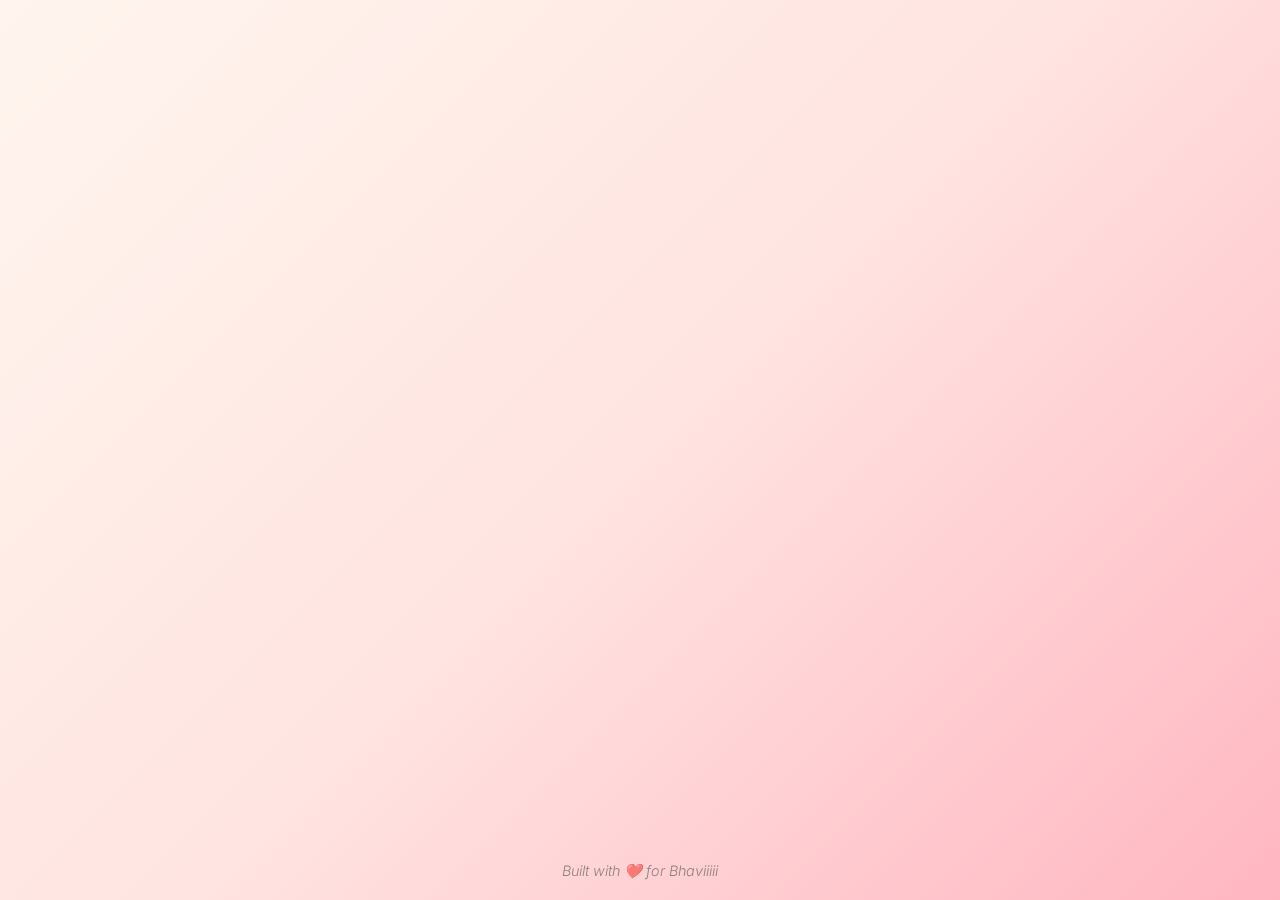
<file: index.html>
<!DOCTYPE html>
<html lang="en">

<head>
    <meta charset="UTF-8">
    <meta name="viewport" content="width=device-width, initial-scale=1.0">
    <title>Bhaviiiii's Love Journey ❤️</title>
    <link rel="preconnect" href="https://fonts.googleapis.com">
    <link rel="preconnect" href="https://fonts.gstatic.com" crossorigin>
    <link
        href="https://fonts.googleapis.com/css2?family=Playfair+Display:wght@400;600;700&family=Inter:wght@300;400;500&display=swap"
        rel="stylesheet">
    <link rel="stylesheet" href="styles.css">
</head>

<body>
    <!-- Floating Hearts Background Animation -->
    <div class="hearts-container" id="heartsContainer"></div>

    <!-- Main Container -->
    <div class="container" id="mainContainer">

        <!-- Welcome Page -->
        <div class="page active" id="welcome">
            <div class="content-wrapper fade-in">
                <h1 class="main-title">The Road to Forever ❤️</h1>
                <p class="intro-text">It started with the Goa sun... and became a lifetime.</p>
                <button class="btn-primary" onclick="startJourney()">Begin Journey</button>
            </div>
        </div>

        <!-- Chapter 1: The Goa Sun -->
        <div class="page" id="chapter1">
            <div class="progress-indicator">
                <span class="progress-dot active"></span>
                <span class="progress-dot"></span>
                <span class="progress-dot"></span>
                <span class="progress-dot"></span>
                <span class="progress-dot"></span>
                <span class="progress-dot"></span>
            </div>
            <div class="content-wrapper">
                <h2 class="chapter-title">The Goa Sun ☀️</h2>
                <div class="chapter-content">
                    <div class="photo-placeholder" id="photo1">
                        <img src="photo1.jpg" alt="The Goa Sun"
                            onerror="this.style.display='none'; this.nextElementSibling.style.display='flex';">
                        <span class="placeholder-text" style="display:none;">Add photo1.jpg to this folder</span>
                    </div>
                    <p class="story-text" id="story1">
                        It started with the Goa sun. I felt a connection I couldn't explain—a pull that told me you
                        weren't just anyone you were my Bhaviiiiiiiii(Bhavika at that time though!!!!).
                    </p>
                </div>
                <button class="btn-next" onclick="nextChapter(2)">Next Chapter →</button>
            </div>
        </div>

        <!-- Chapter 2: The Road Trip -->
        <div class="page" id="chapter2">
            <div class="progress-indicator">
                <span class="progress-dot"></span>
                <span class="progress-dot active"></span>
                <span class="progress-dot"></span>
                <span class="progress-dot"></span>
                <span class="progress-dot"></span>
                <span class="progress-dot"></span>
            </div>
            <div class="content-wrapper">
                <h2 class="chapter-title">The Rain, Drive and Bhaviii 🚐</h2>
                <div class="chapter-content">
                    <div class="photo-placeholder" id="photo2" style="background: black; overflow: hidden;">
                        <img src="photo2.jpg" alt="The Road Trip"
                            style="object-fit: cover; transform: rotate(-90deg) scale(1.6); width: 33%; height: 153%;"
                            onerror="this.style.display='none'; this.nextElementSibling.style.display='flex';">
                        <span class="placeholder-text" style="display:none;">Add photo2.jpg to this folder</span>
                    </div>
                    <p class="story-text" id="story2">
                        The rain, the Bhaviiii, and the open road. We love the rain because it slows the world down just
                        for
                        us. Every mile with you is my favorite destination.
                    </p>
                </div>
                <button class="btn-next" onclick="nextChapter(3)">Next Chapter →</button>
            </div>
        </div>

        <!-- Chapter 3: Her Birthday -->
        <div class="page" id="chapter3">
            <div class="progress-indicator">
                <span class="progress-dot"></span>
                <span class="progress-dot"></span>
                <span class="progress-dot active"></span>
                <span class="progress-dot"></span>
                <span class="progress-dot"></span>
                <span class="progress-dot"></span>
            </div>
            <div class="content-wrapper">
                <h2 class="chapter-title">Bhaviiii'zzzzz Birthday 🎂</h2>
                <div class="chapter-content">
                    <div class="photo-placeholder" id="photo3" style="background: black;">
                        <img src="photo3.jpg" alt="Her Birthday" style="object-fit: contain; width: 100%; height: 433%;"
                            onerror="this.style.display='none'; this.nextElementSibling.style.display='flex';">
                        <span class="placeholder-text" style="display:none;">Add photo3.jpg to this folder</span>
                    </div>
                    <p class="story-text" id="story3">
                        Looking at us adoring each other at your party... it’s perfect. We aren't just a couple; we are
                        a perfect match in every way(First girls birthday I attended remember!!!!).
                    </p>
                </div>
                <button class="btn-next" onclick="nextChapter(4)">Next Chapter →</button>
            </div>
        </div>

        <!-- Chapter 4: Barog Night -->
        <div class="page" id="chapter4">
            <div class="progress-indicator">
                <span class="progress-dot"></span>
                <span class="progress-dot"></span>
                <span class="progress-dot"></span>
                <span class="progress-dot active"></span>
                <span class="progress-dot"></span>
                <span class="progress-dot"></span>
            </div>
            <div class="content-wrapper">
                <h2 class="chapter-title">One of my Fav Moment(Barog Night) 🌌</h2>
                <div class="chapter-content">
                    <div class="photo-placeholder" id="photo4">
                        <img src="photo4.jpg" alt="Barog Night"
                            onerror="this.style.display='none'; this.nextElementSibling.style.display='flex';">
                        <span class="placeholder-text" style="display:none;">Add photo4.jpg to this folder</span>
                    </div>
                    <p class="story-text" id="story4">
                        My favorite memory. In the scary quiet of the hills, you brought Diwali to me when I needed it
                        most. Slow music, deep talks, and your company it was the best birthday of my life.
                    </p>
                </div>
                <button class="btn-next" onclick="nextChapter(5)">Next Chapter →</button>
            </div>
        </div>

        <!-- Chapter 5: Manali 2026 -->
        <div class="page" id="chapter5">
            <div class="progress-indicator">
                <span class="progress-dot"></span>
                <span class="progress-dot"></span>
                <span class="progress-dot"></span>
                <span class="progress-dot"></span>
                <span class="progress-dot active"></span>
                <span class="progress-dot"></span>
            </div>
            <div class="content-wrapper">
                <h2 class="chapter-title">Manali 2026 🏔️</h2>
                <div class="chapter-content">
                    <div class="photo-placeholder" id="photo5">
                        <img src="photo5.jpg" alt="Manali 2026"
                            onerror="this.style.display='none'; this.nextElementSibling.style.display='flex';">
                        <span class="placeholder-text" style="display:none;">Add photo5.jpg to this folder</span>
                    </div>
                    <p class="story-text" id="story5">
                        Though it wasn't the best trip for us but it made me realize that I dont want to travel any
                        road—scary or fun—without you by my side.
                    </p>
                </div>
                <button class="btn-next" onclick="nextChapter(6)">Next Chapter →</button>
            </div>
        </div>

        <!-- Proposal Page -->
        <div class="page" id="proposal">
            <div class="progress-indicator">
                <span class="progress-dot"></span>
                <span class="progress-dot"></span>
                <span class="progress-dot"></span>
                <span class="progress-dot"></span>
                <span class="progress-dot"></span>
                <span class="progress-dot active"></span>
            </div>
            <div class="content-wrapper proposal-content">
                <h2 class="proposal-title">Bhaviiiii, you are my heart’s true north.</h2>
                <h1 class="proposal-question">I don’t just want a Valentine. I want a lifetime. <br>Will you be my
                    Forever Partner? 💍</h1>
                <div class="proposal-buttons">
                    <button class="btn-yes" onclick="handleYes()">Yes!</button>
                    <button class="btn-no" onmouseover="moveButton()" onclick="handleNo()">No</button>
                </div>
                <div class="playful-message" id="playfulMessage">
                    Think again, Bhavika—our journey isn't over yet! 😉
                </div>
            </div>
        </div>

        <!-- Celebration Page -->
        <div class="page" id="celebration">
            <div class="confetti-container" id="confettiContainer"></div>
            <div class="content-wrapper celebration-content">
                <h1 class="celebration-title">YAYYY! 🎉</h1>
                <div class="photo-placeholder" id="photoSuccess" style="margin-bottom: 20px;">
                    <img src="photo6.jpg" alt="Us Forever"
                        onerror="this.style.display='none'; this.nextElementSibling.style.display='flex';">
                    <span class="placeholder-text" style="display:none;">Add photo_final.jpg</span>
                </div>
                <div class="love-letter">
                    <p>I promise to always choose you, to travel every road with you, and to love you more with every
                        passing mile.</p>
                    <p>To 2026 and all the years after—it was always you, Bhaviiiii.</p>
                    <p class="letter-signature">Forever starts now. ❤️</p>
                </div>
            </div>
        </div>

    </div>

    <!-- Footer -->
    <footer class="footer">
        <p>Built with ❤️ for Bhaviiiii</p>
    </footer>

    <script src="script.js"></script>
</body>

</html>
</file>
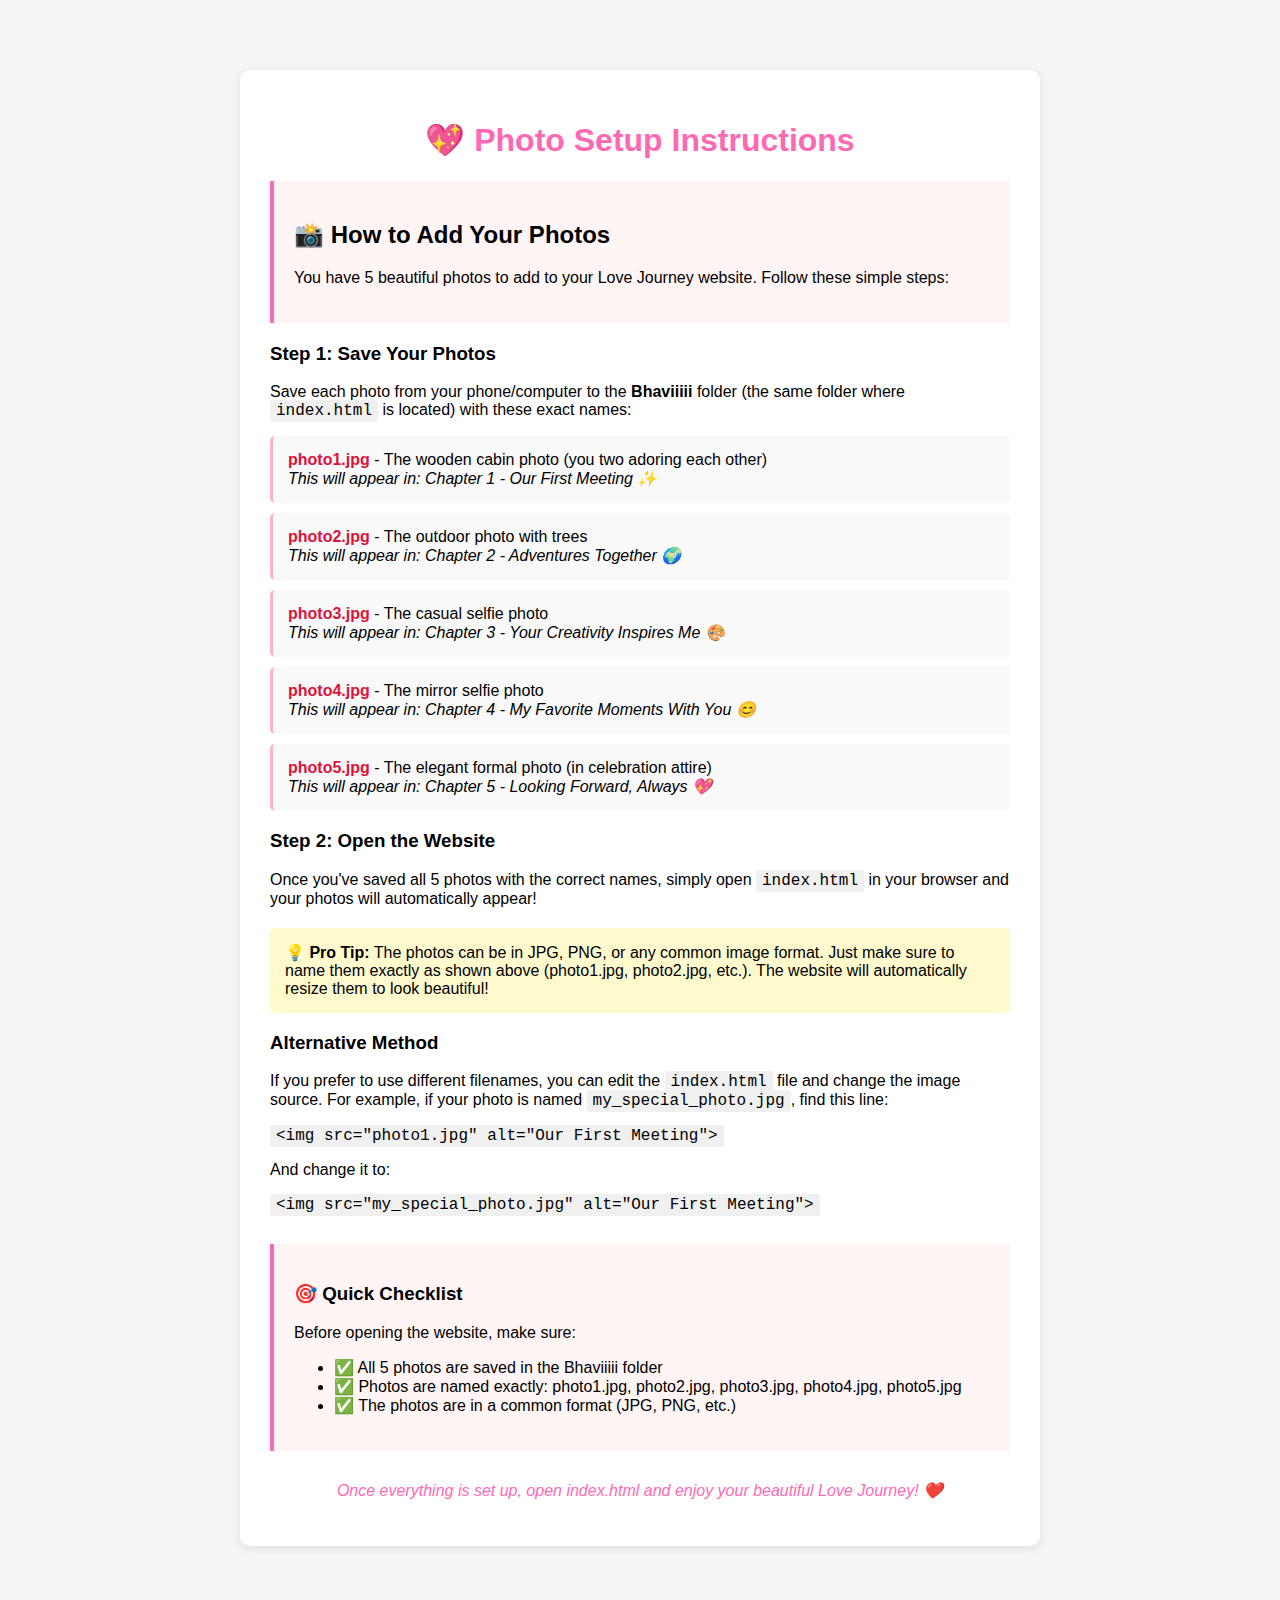
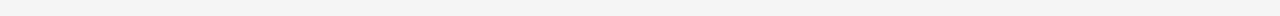
<file: photo-setup-guide.html>
<!DOCTYPE html>
<html lang="en">

<head>
    <meta charset="UTF-8">
    <meta name="viewport" content="width=device-width, initial-scale=1.0">
    <title>Save Photos Helper</title>
    <style>
        body {
            font-family: Arial, sans-serif;
            max-width: 800px;
            margin: 50px auto;
            padding: 20px;
            background: #f5f5f5;
        }

        .container {
            background: white;
            padding: 30px;
            border-radius: 10px;
            box-shadow: 0 2px 10px rgba(0, 0, 0, 0.1);
        }

        h1 {
            color: #FF69B4;
            text-align: center;
        }

        .instruction {
            background: #fff5f5;
            padding: 20px;
            border-left: 4px solid #FF69B4;
            margin: 20px 0;
        }

        .photo-list {
            list-style: none;
            padding: 0;
        }

        .photo-list li {
            padding: 15px;
            margin: 10px 0;
            background: #f9f9f9;
            border-radius: 5px;
            border-left: 3px solid #FFB6C1;
        }

        .photo-list strong {
            color: #DC143C;
        }

        code {
            background: #f0f0f0;
            padding: 2px 6px;
            border-radius: 3px;
            font-family: 'Courier New', monospace;
        }

        .note {
            background: #fffacd;
            padding: 15px;
            border-radius: 5px;
            margin-top: 20px;
        }
    </style>
</head>

<body>
    <div class="container">
        <h1>💖 Photo Setup Instructions</h1>

        <div class="instruction">
            <h2>📸 How to Add Your Photos</h2>
            <p>You have 5 beautiful photos to add to your Love Journey website. Follow these simple steps:</p>
        </div>

        <h3>Step 1: Save Your Photos</h3>
        <p>Save each photo from your phone/computer to the <strong>Bhaviiiii</strong> folder (the same folder where
            <code>index.html</code> is located) with these exact names:</p>

        <ul class="photo-list">
            <li>
                <strong>photo1.jpg</strong> - The wooden cabin photo (you two adoring each other)<br>
                <em>This will appear in: Chapter 1 - Our First Meeting ✨</em>
            </li>
            <li>
                <strong>photo2.jpg</strong> - The outdoor photo with trees<br>
                <em>This will appear in: Chapter 2 - Adventures Together 🌍</em>
            </li>
            <li>
                <strong>photo3.jpg</strong> - The casual selfie photo<br>
                <em>This will appear in: Chapter 3 - Your Creativity Inspires Me 🎨</em>
            </li>
            <li>
                <strong>photo4.jpg</strong> - The mirror selfie photo<br>
                <em>This will appear in: Chapter 4 - My Favorite Moments With You 😊</em>
            </li>
            <li>
                <strong>photo5.jpg</strong> - The elegant formal photo (in celebration attire)<br>
                <em>This will appear in: Chapter 5 - Looking Forward, Always 💖</em>
            </li>
        </ul>

        <h3>Step 2: Open the Website</h3>
        <p>Once you've saved all 5 photos with the correct names, simply open <code>index.html</code> in your browser
            and your photos will automatically appear!</p>

        <div class="note">
            <strong>💡 Pro Tip:</strong> The photos can be in JPG, PNG, or any common image format. Just make sure to
            name them exactly as shown above (photo1.jpg, photo2.jpg, etc.). The website will automatically resize them
            to look beautiful!
        </div>

        <h3>Alternative Method</h3>
        <p>If you prefer to use different filenames, you can edit the <code>index.html</code> file and change the image
            source. For example, if your photo is named <code>my_special_photo.jpg</code>, find this line:</p>
        <code>&lt;img src="photo1.jpg" alt="Our First Meeting"&gt;</code>
        <p>And change it to:</p>
        <code>&lt;img src="my_special_photo.jpg" alt="Our First Meeting"&gt;</code>

        <div class="instruction" style="margin-top: 30px;">
            <h3>🎯 Quick Checklist</h3>
            <p>Before opening the website, make sure:</p>
            <ul>
                <li>✅ All 5 photos are saved in the Bhaviiiii folder</li>
                <li>✅ Photos are named exactly: photo1.jpg, photo2.jpg, photo3.jpg, photo4.jpg, photo5.jpg</li>
                <li>✅ The photos are in a common format (JPG, PNG, etc.)</li>
            </ul>
        </div>

        <p style="text-align: center; margin-top: 30px; color: #FF69B4; font-style: italic;">
            Once everything is set up, open index.html and enjoy your beautiful Love Journey! ❤️
        </p>
    </div>
</body>

</html>
</file>
<file: styles.css>
/* ===================================
   CSS VARIABLES & RESET
   =================================== */
:root {
    --color-primary: #FFB6C1;
    --color-secondary: #FFC0CB;
    --color-accent: #FF69B4;
    --color-gold: #FFD700;
    --color-cream: #FFF5EE;
    --color-text-dark: #4A4A4A;
    --color-text-light: #FFFFFF;
    --color-muted-red: #DC143C;
    
    --font-heading: 'Playfair Display', serif;
    --font-body: 'Inter', sans-serif;
    
    --shadow-soft: 0 10px 40px rgba(255, 105, 180, 0.15);
    --shadow-medium: 0 15px 50px rgba(255, 105, 180, 0.25);
    --shadow-strong: 0 20px 60px rgba(255, 105, 180, 0.35);
    
    --transition-smooth: all 0.6s cubic-bezier(0.4, 0, 0.2, 1);
    --transition-bounce: all 0.8s cubic-bezier(0.68, -0.55, 0.265, 1.55);
}

* {
    margin: 0;
    padding: 0;
    box-sizing: border-box;
}

body {
    font-family: var(--font-body);
    background: linear-gradient(135deg, #FFF5EE 0%, #FFE4E1 50%, #FFB6C1 100%);
    min-height: 100vh;
    color: var(--color-text-dark);
    overflow-x: hidden;
    position: relative;
}

/* ===================================
   FLOATING HEARTS BACKGROUND
   =================================== */
.hearts-container {
    position: fixed;
    top: 0;
    left: 0;
    width: 100%;
    height: 100%;
    pointer-events: none;
    z-index: 1;
    overflow: hidden;
}

.heart {
    position: absolute;
    font-size: 20px;
    opacity: 0;
    animation: floatHeart 8s infinite ease-in-out;
}

@keyframes floatHeart {
    0% {
        transform: translateY(100vh) rotate(0deg);
        opacity: 0;
    }
    10% {
        opacity: 0.6;
    }
    90% {
        opacity: 0.6;
    }
    100% {
        transform: translateY(-100px) rotate(360deg);
        opacity: 0;
    }
}

/* ===================================
   MAIN CONTAINER & PAGES
   =================================== */
.container {
    position: relative;
    z-index: 10;
    min-height: 100vh;
    display: flex;
    align-items: center;
    justify-content: center;
    padding: 20px;
}

.page {
    display: none;
    width: 100%;
    max-width: 900px;
    margin: 0 auto;
    opacity: 0;
    transform: translateY(30px);
    transition: var(--transition-smooth);
}

.page.active {
    display: block;
    animation: fadeInUp 1s forwards;
}

@keyframes fadeInUp {
    to {
        opacity: 1;
        transform: translateY(0);
    }
}

.content-wrapper {
    background: rgba(255, 255, 255, 0.95);
    backdrop-filter: blur(10px);
    border-radius: 30px;
    padding: 60px 50px;
    box-shadow: var(--shadow-medium);
    border: 2px solid rgba(255, 182, 193, 0.3);
    transition: var(--transition-smooth);
}

.content-wrapper:hover {
    box-shadow: var(--shadow-strong);
    transform: translateY(-5px);
}

/* ===================================
   PROGRESS INDICATOR
   =================================== */
.progress-indicator {
    display: flex;
    justify-content: center;
    gap: 12px;
    margin-bottom: 40px;
}

.progress-dot {
    width: 12px;
    height: 12px;
    border-radius: 50%;
    background: rgba(255, 182, 193, 0.3);
    transition: var(--transition-smooth);
}

.progress-dot.active {
    background: var(--color-accent);
    transform: scale(1.3);
    box-shadow: 0 0 15px rgba(255, 105, 180, 0.6);
}

/* ===================================
   TYPOGRAPHY
   =================================== */
.main-title {
    font-family: var(--font-heading);
    font-size: 3.5rem;
    font-weight: 700;
    color: var(--color-muted-red);
    text-align: center;
    margin-bottom: 30px;
    line-height: 1.2;
    text-shadow: 2px 2px 4px rgba(255, 105, 180, 0.2);
    animation: titleGlow 3s infinite alternate;
}

@keyframes titleGlow {
    from {
        text-shadow: 2px 2px 4px rgba(255, 105, 180, 0.2);
    }
    to {
        text-shadow: 2px 2px 20px rgba(255, 105, 180, 0.5);
    }
}

.intro-text {
    font-size: 1.3rem;
    text-align: center;
    color: var(--color-text-dark);
    margin-bottom: 40px;
    line-height: 1.8;
    font-weight: 300;
}

.chapter-title {
    font-family: var(--font-heading);
    font-size: 2.8rem;
    font-weight: 600;
    color: var(--color-accent);
    text-align: center;
    margin-bottom: 40px;
    position: relative;
}

.chapter-title::after {
    content: '';
    display: block;
    width: 80px;
    height: 4px;
    background: linear-gradient(90deg, var(--color-primary), var(--color-accent));
    margin: 20px auto 0;
    border-radius: 2px;
}

/* ===================================
   CHAPTER CONTENT
   =================================== */
.chapter-content {
    display: flex;
    flex-direction: column;
    gap: 30px;
    margin-bottom: 40px;
}

.photo-placeholder {
    width: 100%;
    height: 400px;
    background: linear-gradient(135deg, #FFE4E1, #FFB6C1);
    border-radius: 20px;
    display: flex;
    align-items: center;
    justify-content: center;
    overflow: hidden;
    position: relative;
    box-shadow: var(--shadow-soft);
    transition: var(--transition-smooth);
}

.photo-placeholder:hover {
    transform: scale(1.02);
    box-shadow: var(--shadow-medium);
}

.photo-placeholder img {
    width: 100%;
    height: 100%;
    object-fit: cover;
}

.placeholder-text {
    font-size: 1.5rem;
    color: rgba(255, 255, 255, 0.8);
    font-weight: 500;
    text-shadow: 2px 2px 4px rgba(0, 0, 0, 0.1);
}

.story-text {
    font-size: 1.2rem;
    line-height: 2;
    color: var(--color-text-dark);
    text-align: justify;
    font-weight: 300;
    padding: 0 10px;
}

/* ===================================
   BUTTONS
   =================================== */
.btn-primary,
.btn-next,
.btn-yes,
.btn-no {
    font-family: var(--font-body);
    font-size: 1.2rem;
    font-weight: 500;
    padding: 18px 50px;
    border: none;
    border-radius: 50px;
    cursor: pointer;
    transition: var(--transition-bounce);
    box-shadow: var(--shadow-soft);
    text-transform: uppercase;
    letter-spacing: 1px;
}

.btn-primary {
    background: linear-gradient(135deg, var(--color-accent), var(--color-muted-red));
    color: var(--color-text-light);
    display: block;
    margin: 0 auto;
}

.btn-primary:hover {
    transform: translateY(-3px) scale(1.05);
    box-shadow: var(--shadow-strong);
}

.btn-next {
    background: linear-gradient(135deg, var(--color-primary), var(--color-accent));
    color: var(--color-text-light);
    display: block;
    margin: 0 auto;
}

.btn-next:hover {
    transform: translateY(-3px) scale(1.05);
    box-shadow: var(--shadow-strong);
}

/* ===================================
   PROPOSAL PAGE
   =================================== */
.proposal-content {
    text-align: center;
}

.proposal-title {
    font-family: var(--font-heading);
    font-size: 2.5rem;
    color: var(--color-text-dark);
    margin-bottom: 20px;
    font-weight: 400;
    font-style: italic;
}

.proposal-question {
    font-family: var(--font-heading);
    font-size: 3.5rem;
    color: var(--color-muted-red);
    margin-bottom: 50px;
    font-weight: 700;
    animation: pulse 2s infinite;
}

@keyframes pulse {
    0%, 100% {
        transform: scale(1);
    }
    50% {
        transform: scale(1.05);
    }
}

.proposal-buttons {
    display: flex;
    gap: 30px;
    justify-content: center;
    margin-bottom: 30px;
    flex-wrap: wrap;
}

.btn-yes {
    background: linear-gradient(135deg, #32CD32, #228B22);
    color: var(--color-text-light);
    min-width: 150px;
}

.btn-yes:hover {
    transform: translateY(-5px) scale(1.1);
    box-shadow: 0 15px 40px rgba(50, 205, 50, 0.4);
}

.btn-no {
    background: linear-gradient(135deg, #FFB6C1, #FFC0CB);
    color: var(--color-text-dark);
    min-width: 150px;
}

.btn-no:hover {
    transform: translateY(-3px) scale(1.05);
    box-shadow: var(--shadow-medium);
}

.playful-message {
    font-size: 1.3rem;
    color: var(--color-accent);
    font-weight: 500;
    margin-top: 20px;
    opacity: 0;
    transform: translateY(-10px);
    transition: var(--transition-smooth);
    font-style: italic;
}

.playful-message.show {
    opacity: 1;
    transform: translateY(0);
}

/* ===================================
   CELEBRATION PAGE
   =================================== */
.celebration-content {
    text-align: center;
    position: relative;
    z-index: 20;
}

.celebration-title {
    font-family: var(--font-heading);
    font-size: 5rem;
    color: var(--color-muted-red);
    margin-bottom: 40px;
    animation: celebrationBounce 1s infinite;
}

@keyframes celebrationBounce {
    0%, 100% {
        transform: translateY(0) rotate(-5deg);
    }
    50% {
        transform: translateY(-20px) rotate(5deg);
    }
}

.love-letter {
    background: rgba(255, 255, 255, 0.9);
    padding: 40px;
    border-radius: 20px;
    box-shadow: var(--shadow-medium);
    border: 2px solid var(--color-primary);
}

.love-letter p {
    font-size: 1.5rem;
    line-height: 2;
    color: var(--color-text-dark);
    margin-bottom: 20px;
    font-weight: 300;
}

.letter-signature {
    font-family: var(--font-heading);
    font-size: 1.8rem !important;
    font-style: italic;
    color: var(--color-accent);
    margin-top: 30px !important;
}

/* ===================================
   CONFETTI ANIMATION
   =================================== */
.confetti-container {
    position: fixed;
    top: 0;
    left: 0;
    width: 100%;
    height: 100%;
    pointer-events: none;
    z-index: 15;
    overflow: hidden;
}

.confetti {
    position: absolute;
    width: 10px;
    height: 10px;
    background: var(--color-accent);
    animation: confettiFall 3s linear infinite;
}

@keyframes confettiFall {
    0% {
        transform: translateY(-100px) rotate(0deg);
        opacity: 1;
    }
    100% {
        transform: translateY(100vh) rotate(720deg);
        opacity: 0;
    }
}

/* ===================================
   FOOTER
   =================================== */
.footer {
    position: fixed;
    bottom: 20px;
    left: 0;
    right: 0;
    text-align: center;
    z-index: 100;
}

.footer p {
    font-size: 0.9rem;
    color: rgba(74, 74, 74, 0.6);
    font-weight: 300;
    font-style: italic;
}

/* ===================================
   RESPONSIVE DESIGN
   =================================== */
@media (max-width: 768px) {
    .main-title {
        font-size: 2.5rem;
    }
    
    .intro-text {
        font-size: 1.1rem;
    }
    
    .chapter-title {
        font-size: 2rem;
    }
    
    .content-wrapper {
        padding: 40px 30px;
    }
    
    .photo-placeholder {
        height: 300px;
    }
    
    .story-text {
        font-size: 1.1rem;
        text-align: left;
    }
    
    .proposal-title {
        font-size: 1.8rem;
    }
    
    .proposal-question {
        font-size: 2.5rem;
    }
    
    .celebration-title {
        font-size: 3.5rem;
    }
    
    .love-letter p {
        font-size: 1.2rem;
    }
    
    .btn-primary,
    .btn-next,
    .btn-yes,
    .btn-no {
        font-size: 1rem;
        padding: 15px 40px;
    }
    
    .proposal-buttons {
        flex-direction: column;
        align-items: center;
    }
    
    .btn-yes,
    .btn-no {
        width: 100%;
        max-width: 250px;
    }
}

@media (max-width: 480px) {
    .main-title {
        font-size: 2rem;
    }
    
    .chapter-title {
        font-size: 1.6rem;
    }
    
    .content-wrapper {
        padding: 30px 20px;
        border-radius: 20px;
    }
    
    .photo-placeholder {
        height: 250px;
    }
    
    .celebration-title {
        font-size: 2.5rem;
    }
}

/* ===================================
   ANIMATIONS & TRANSITIONS
   =================================== */
.fade-in {
    animation: fadeIn 1.5s ease-in;
}

@keyframes fadeIn {
    from {
        opacity: 0;
    }
    to {
        opacity: 1;
    }
}

/* Smooth page transitions */
.page-transition-exit {
    animation: fadeOutDown 0.6s forwards;
}

@keyframes fadeOutDown {
    to {
        opacity: 0;
        transform: translateY(-30px);
    }
}
</file>
